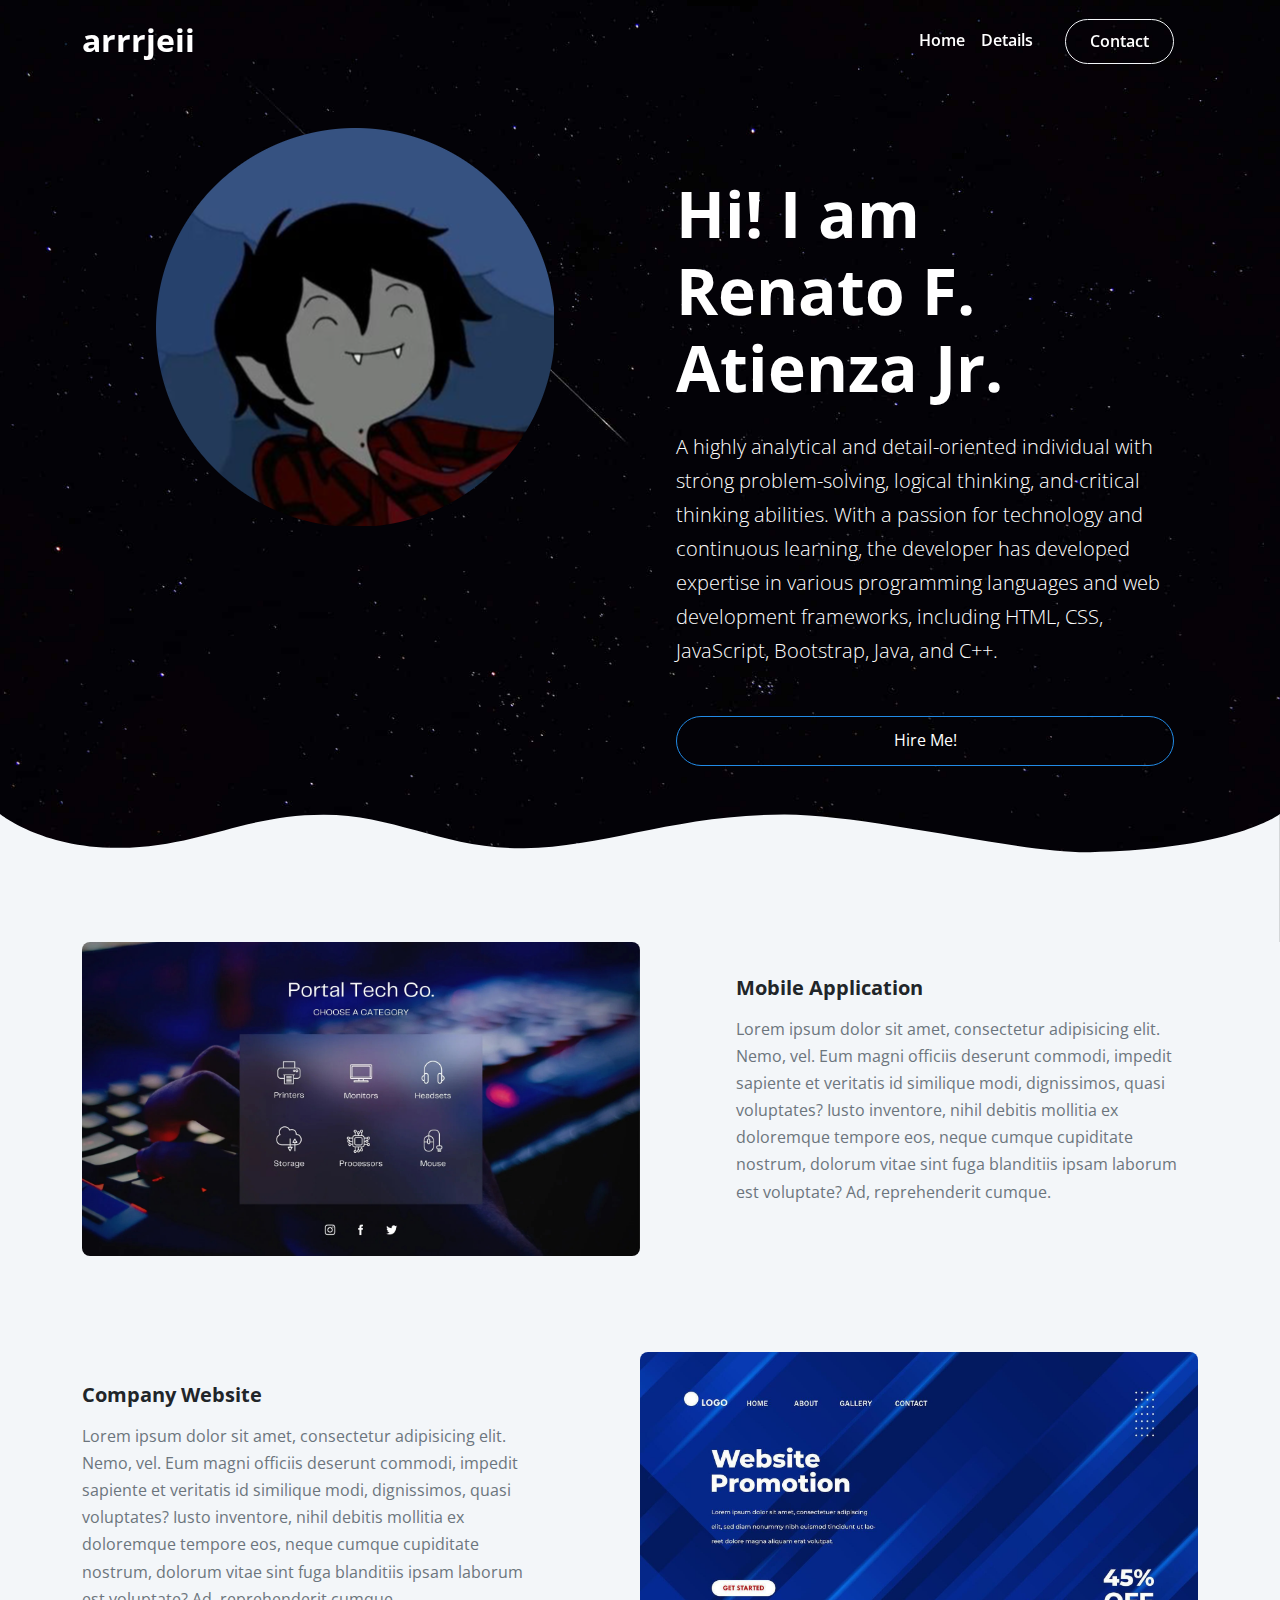
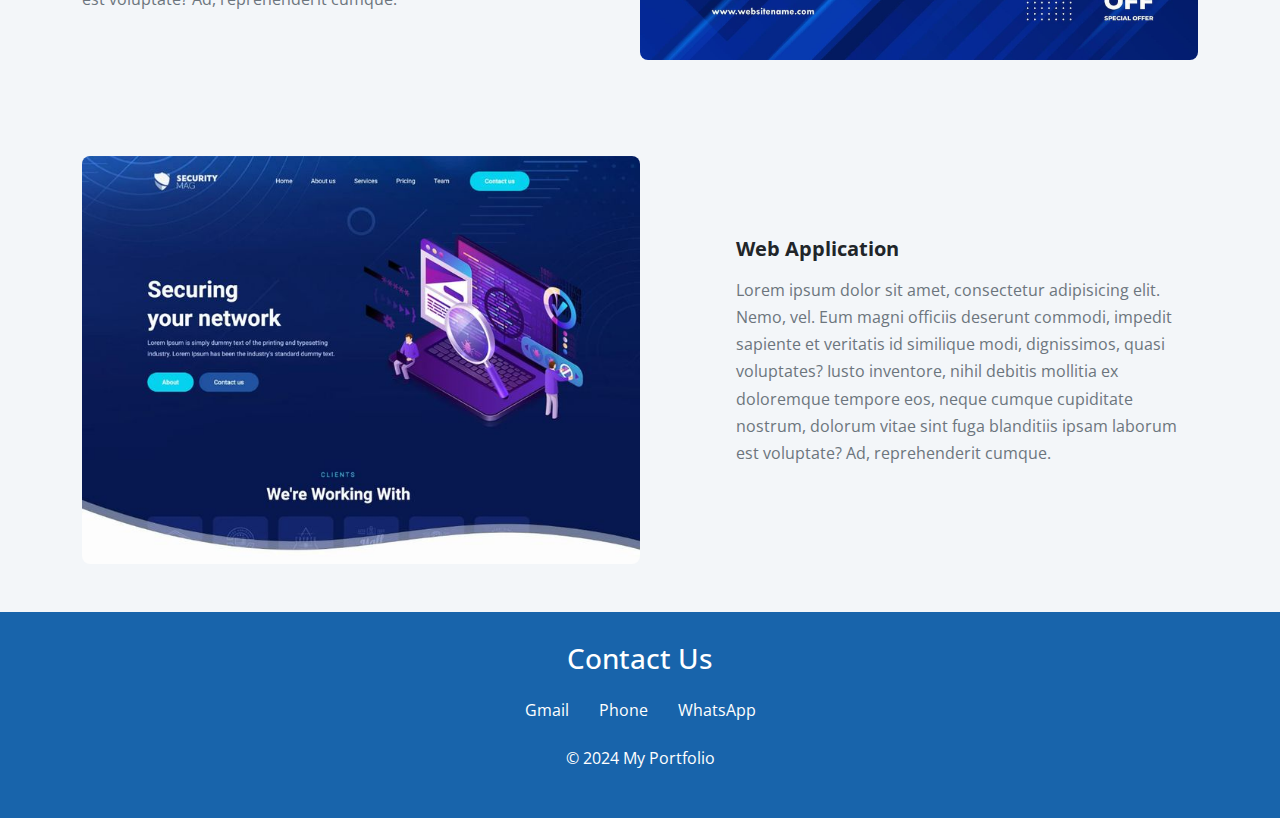
<file: index.html>
<!DOCTYPE html>
<html lang="en">
	<head>
		<meta charset="UTF-8" />
		<meta http-equiv="X-UA-Compatible" content="IE=edge" />
		<meta name="viewport" content="width=device-width, initial-scale=1.0" />
		<link
			href="https://fonts.googleapis.com/css2?family=Open+Sans:ital,wght@0,400;0,600;0,700;1,400&display=swap"
			rel="stylesheet"
		/>
		<link rel="stylesheet" href="css/font-awesome.css" />
		<link rel="stylesheet" href="css/bootstrap.css" />
		<link rel="stylesheet" href="css/styles.css" />
		<title>Developer's Portfolio</title>
	</head>
	<body>
		<!-- Navigation -->
		<nav class="navbar navbar-expand-lg fixed-top navbar-dark">
			<div class="container">
				<a href="" class="navbar-brand">
					<span class="h2 fw-bold">arrrjeii</span>
				</a>
				<button
					class="navbar-toggler"
					type="button"
					data-bs-toggle="collapse"
					data-bs-target="navbarNavDropdown"
				>
					<span class="navbar-toggler-icon"></span>
				</button>
				<div class="collapse navbar-collapse" id="navbarNavDropdown">
					<ul class="navbar-nav ms-auto">
						<li class="nav-item">
							<a href="index.html" class="nav-link fw-semibold">Home</a>
						</li>

						<li class="nav-item">
							<a href="#" class="nav-link fw-semibold">Details</a>
						</li>

						<li class="nav-item">
							<a
								href="#"
								class="nav-link btn btn-outline-light fw-semibold px-4 mx-4"
								>Contact</a
							>
						</li>
					</ul>
				</div>
			</div>
		</nav>

		<!-- Header -->
		<header class="header">
			<!-- Hero -->
			<div class="hero text-white pt-7">
				<div class="container-xl">
					<div class="row">
						<div class="col-md-6 d-flex-sm justify-content-center">
							<div class="image-container mb-5 px-4 mx-auto text-center">
								<img src="images/prof-pic.png" alt="" class="mw-25 h-50" />
							</div>
						</div>

						<div class="col-md-6">
							<div
								class="text-container p-4 d-flex flex-column justify-content-center h-100 mb-5"
							>
								<h1 class="display-3 fw-bold p-0 m-0">Hi! I am</h1>

								<h1 class="display-3 fw-bold p-0 m-0">Renato F.</h1>

								<h1 class="display-3 fw-bold p-0 mb-4">Atienza Jr.</h1>

								<p class="lead mb-5">
									A highly analytical and detail-oriented individual with strong
									problem-solving, logical thinking, and critical thinking
									abilities. With a passion for technology and continuous
									learning, the developer has developed expertise in various
									programming languages and web development frameworks,
									including HTML, CSS, JavaScript, Bootstrap, Java, and C++.
								</p>

								<!-- Form -->
								<div class="form-container text-center">
									<div class="d-grid">
										<button class="btn btn-primary text-white">Hire Me!</button>
									</div>
								</div>
							</div>
						</div>
					</div>
				</div>
			</div>
			<svg
				class="frame-decoration"
				data-name="Layer 2"
				xmlns="http://www.w3.org/2000/svg"
				preserveAspectRatio="none"
				viewBox="0 0 1920 192.275"
			>
				<defs>
					<style>
						.cls-1 {
							fill: #f3f6f9;
						}
					</style>
				</defs>
				<title>frame-decoration</title>
				<path
					class="cls-1"
					d="M0,158.755s63.9,52.163,179.472,50.736c121.494-1.5,185.839-49.738,305.984-49.733,109.21,0,181.491,51.733,300.537,50.233,123.941-1.562,225.214-50.126,390.43-50.374,123.821-.185,353.982,58.374,458.976,56.373,217.907-4.153,284.6-57.236,284.6-57.236V351.03H0V158.755Z"
					transform="translate(0 -158.755)"
				/>
			</svg>
		</header>

		<!-- Icons -->
		<section class="icons bg-light pb-5">
			<div class="container-xl">
				<div class="row">
					<!-- First Column -->
					<div class="row-md-4 row-sm-1 d-flex gap-6 align-items-center mb-6">
						<img src="images/proj1.jpg" class="w-50 rounded-3" alt="" />
						<div>
							<h5 class="fw-bold">Mobile Application</h5>
							<p class="text-muted">
								Lorem ipsum dolor sit amet, consectetur adipisicing elit. Nemo,
								vel. Eum magni officiis deserunt commodi, impedit sapiente et
								veritatis id similique modi, dignissimos, quasi voluptates?
								Iusto inventore, nihil debitis mollitia ex doloremque tempore
								eos, neque cumque cupiditate nostrum, dolorum vitae sint fuga
								blanditiis ipsam laborum est voluptate? Ad, reprehenderit
								cumque.
							</p>
						</div>
					</div>

					<!-- Second Column -->
					<div class="row-md-4 d-flex gap-6 align-items-center mb-6">
						<div>
							<h5 class="fw-bold">Company Website</h5>
							<p class="text-muted">
								Lorem ipsum dolor sit amet, consectetur adipisicing elit. Nemo,
								vel. Eum magni officiis deserunt commodi, impedit sapiente et
								veritatis id similique modi, dignissimos, quasi voluptates?
								Iusto inventore, nihil debitis mollitia ex doloremque tempore
								eos, neque cumque cupiditate nostrum, dolorum vitae sint fuga
								blanditiis ipsam laborum est voluptate? Ad, reprehenderit
								cumque.
							</p>
						</div>
						<img src="images/proj2.jpg" class="w-50 rounded-3" alt="" />
					</div>

					<!-- Third Column -->
					<div class="row-md-4 d-flex gap-6 align-items-center">
						<img src="images/proj3.jpg" class="w-50 rounded-3" alt="" />
						<div>
							<h5 class="fw-bold">Web Application</h5>
							<p class="text-muted">
								Lorem ipsum dolor sit amet, consectetur adipisicing elit. Nemo,
								vel. Eum magni officiis deserunt commodi, impedit sapiente et
								veritatis id similique modi, dignissimos, quasi voluptates?
								Iusto inventore, nihil debitis mollitia ex doloremque tempore
								eos, neque cumque cupiditate nostrum, dolorum vitae sint fuga
								blanditiis ipsam laborum est voluptate? Ad, reprehenderit
								cumque.
							</p>
						</div>
					</div>
				</div>
			</div>
		</section>

		<aside>
			<h3>Contact Us</h3>

			<ul class="contacts">
				<li><a href="#">Gmail</a></li>
				<li><a href="#">Phone</a></li>
				<li><a href="#">WhatsApp</a></li>
			</ul>

			<footer>
				<p>&copy; 2024 My Portfolio</p>
			</footer>
		</aside>

		<script src="js/bootstrap.bundle.min.js"></script>
		<script src="js/script.js"></script>
	</body>
</html>
</file>
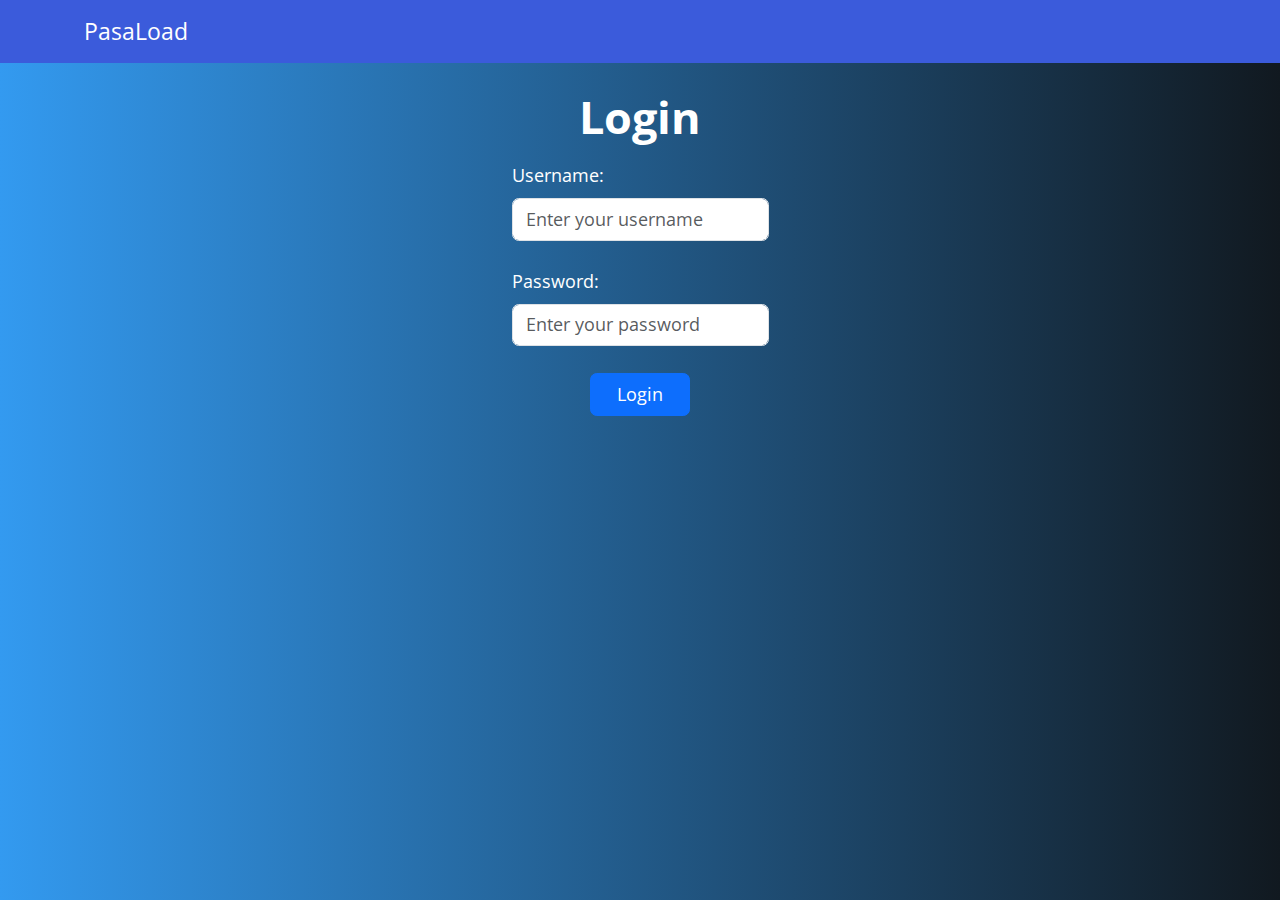
<file: activity02/index.html>
<!DOCTYPE html>
<html lang="en">
	<head>
		<meta charset="UTF-8" />
		<meta name="viewport" content="width=device-width, initial-scale=1.0" />
		<title>Login</title>
		<link
			href="https://fonts.googleapis.com/css2?family=Open+Sans:ital,wght@0,400;0,600;0,700;1,400&display=swap"
			rel="stylesheet"
		/>
		<link rel="stylesheet" href="css/index.css" />
		<link rel="stylesheet" href="./assets/css/bootstrap.min.css" />
		<link rel="icon" href="img/icon.png" />
	</head>
	<body>
		<!-- NavBar -->
		<nav class="navbar navbar-expand-md bg-primary navbar-dark">
			<div class="container">
				<a href="#" class="navbar-brand">PasaLoad</a>
			</div>
		</nav>

		<div class="d-flex flex-column align-items-center justify-content-center">
			<div class="mt-4">
				<div>
					<h1
						class="mb-3 d-flex justify-content-center fw-bold"
						id="login-head"
					>
						Login
					</h1>

					<form id="login-form">
						<label for="username" class="form-label">Username: </label>
						<input
							type="text"
							id="username"
							name="username"
							placeholder="Enter your username"
							class="form-control w-100"
							required
						/>
						<br />

						<label for="password" class="form-label">Password: </label>
						<input
							type="password"
							id="password"
							name="password"
							placeholder="Enter your password"
							class="form-control w-100"
							required
						/>
						<br />

						<div class="d-flex gap-2 justify-content-center">
							<button
								type="button"
								class="btn btn-primary"
								style="width: 100px"
								id="login"
							>
								Login
							</button>
						</div>
					</form>
				</div>
			</div>
		</div>

		<script src="js/index.js"></script>
		<script src="js/login.js"></script>
		<script src="./assets/js/bootstrap.bundle.min.js"></script>
	</body>
</html>
</file>
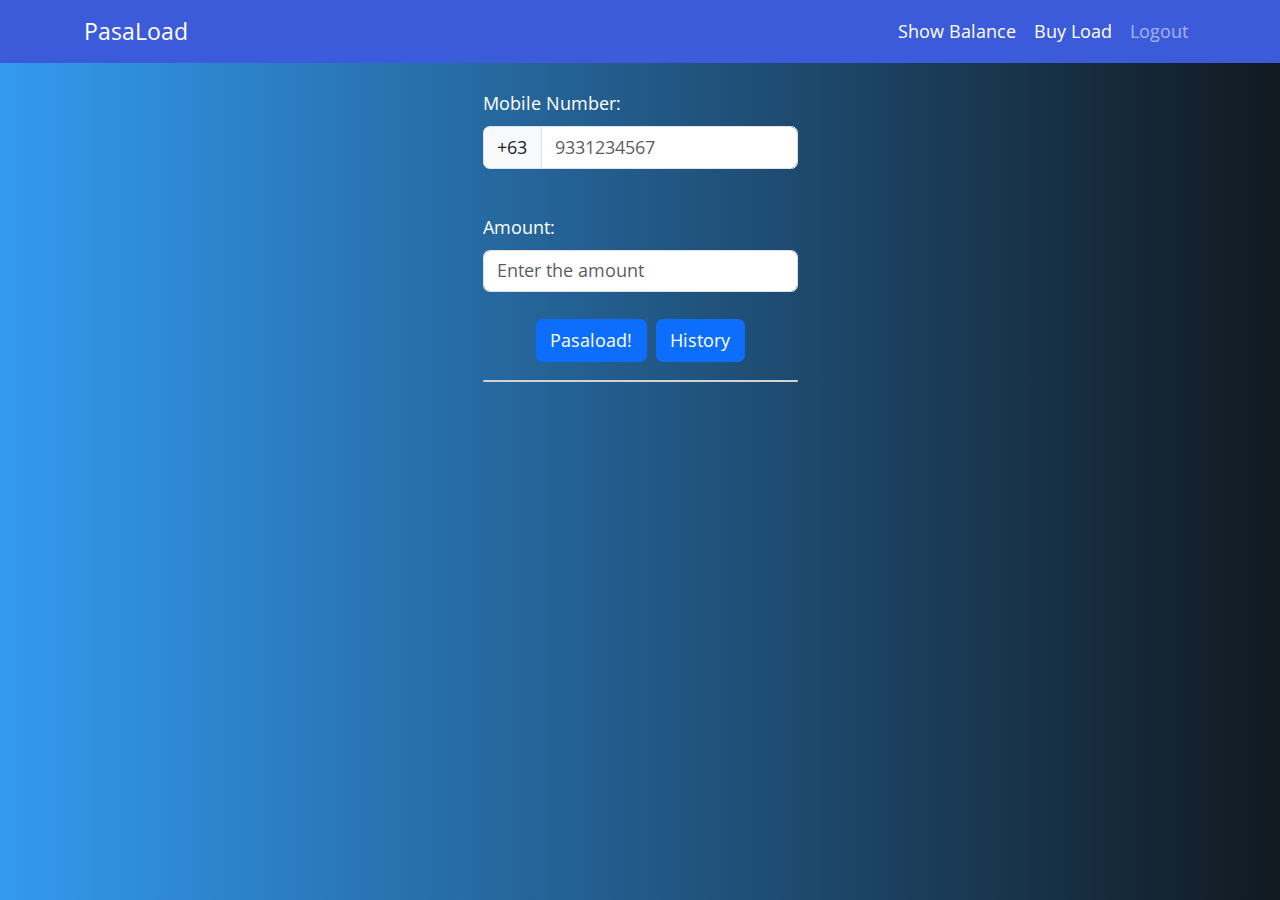
<file: activity02/pasaload.html>
<!DOCTYPE html>
<html lang="en">
	<head>
		<meta charset="UTF-8" />
		<meta name="viewport" content="width=device-width, initial-scale=1.0" />
		<title>Pasaload</title>

		<link
			href="https://fonts.googleapis.com/css2?family=Open+Sans:ital,wght@0,400;0,600;0,700;1,400&display=swap"
			rel="stylesheet"
		/>
		<link rel="stylesheet" href="css/index.css" />
		<link rel="stylesheet" href="./assets/css/bootstrap.min.css" />
		<link rel="icon" href="img/icon.png" />
	</head>
	<body>
		<!-- NavBar -->
		<nav class="navbar navbar-expand-md bg-primary navbar-dark">
			<div class="container">
				<a href="#" class="navbar-brand">PasaLoad</a>
				<button
					type="button"
					data-bs-toggle="collapse"
					data-bs-target="#navbarNav"
					class="navbar-toggler"
				>
					<span class="navbar-toggler-icon"></span>
				</button>

				<div class="collapse navbar-collapse" id="navbarNav">
					<ul class="navbar-nav ms-auto">
						<li class="nav-item">
							<a type="button" id="show_bal" class="nav-link active"
								>Show Balance</a
							>
						</li>
						<li class="nav-item">
							<a href="reload.html" class="nav-link active">Buy Load</a>
						</li>
						<li class="nav-item">
							<a href="index.html" class="nav-link">Logout</a>
						</li>
					</ul>
				</div>
			</div>
		</nav>
		<!-- END NavBar -->

		<div class="d-flex flex-column align-items-center justify-content-center">
			<div class="mt-4">
				<form id="pasaload-form">
					<label for="mobile_number" class="form-label">Mobile Number: </label>
					<div class="input-group mb-3">
						<span class="input-group-text">+63</span>

						<input
							type="number"
							id="mobile_number"
							name="mobile_number"
							placeholder="9331234567"
							class="form-control"
							required
						/>
					</div>
					<br />

					<label for="amount" class="form-label">Amount: </label>
					<input
						type="number"
						id="amount"
						name="amount"
						placeholder="Enter the amount"
						class="form-control w-100"
						required
					/>
					<br />

					<div class="d-flex gap-2 justify-content-center">
						<button type="button" id="register" class="btn btn-primary">
							Pasaload!
						</button>

						<!-- Modal Button -->
						<button
							type="button"
							class="btn btn-primary"
							data-bs-toggle="modal"
							data-bs-target="#myModal"
						>
							History
						</button>

						<!-- Start Toast -->
						<div id="toast-balance" class="toast-container">
							<div class="toast" id="myToast">
								<div class="toast-header text-bg-success">
									<div class="me-auto">Current Balance</div>
									<small>Now</small>
								</div>
								<div
									class="toast-body text-bg-success"
									style="font-size: 1.1rem"
								></div>
							</div>
						</div>
						<!-- END Toast -->
					</div>
				</form>

				<div class="mt-3">
					<div class="card">
						<div class="d-flex flex-column justify-content-center">
							<p id="output_1"></p>
							<p id="output_2"></p>
							<p id="output_3"></p>
						</div>
					</div>
				</div>
			</div>
		</div>

		<!-- HISTORY -->
		<!-- Modal -->
		<div class="modal fade" id="myModal">
			<div class="modal-dialog">
				<div class="modal-content" id="modal-box">
					<div class="modal-header">
						<h1 class="modal-title fs-5" id="myModalLabel">PasaLoad History</h1>
						<button class="btn-close" data-bs-dismiss="modal"></button>
					</div>
					<div class="modal-body">
						<!-- Table -->
						<section>
							<h2 class="d-flex justify-content-center mt-5">
								Pasaload History
							</h2>
							<table
								border="2"
								id="pasaload_history"
								class="table table-striped table-hover mx-auto"
							>
								<thead>
									<tr>
										<th>Date & Time</th>
										<th>Mobile Number</th>
										<th>Amount</th>
										<th class="d-none d-sm-table-cell">Balance</th>
									</tr>
								</thead>
								<tbody>
									<!-- Transactions -->
								</tbody>
							</table>
						</section>
						<!-- End Table -->
					</div>

					<div class="modal-footer">
						<button class="btn btn-secondary" data-bs-dismiss="modal">
							Close
						</button>
					</div>
				</div>
			</div>
		</div>
		<!-- End Modal -->

		<script src="js/index.js"></script>
		<script src="js/reload.js"></script>
		<script src="./assets/js/bootstrap.bundle.min.js"></script>

		<script>
			const toastTrigger = document.querySelector("#show_bal");
			const toast = document.querySelector("#myToast");

			if (toastTrigger) {
				const toastBootstrap = bootstrap.Toast.getOrCreateInstance(toast);

				toastTrigger.addEventListener("click", () => {
					const toastBody = document.querySelector(".toast-body");
					toastBody.textContent = `The current amount is: ${current_amt}.`;

					toastBootstrap.show();
				});
			}
		</script>
	</body>
</html>
</file>
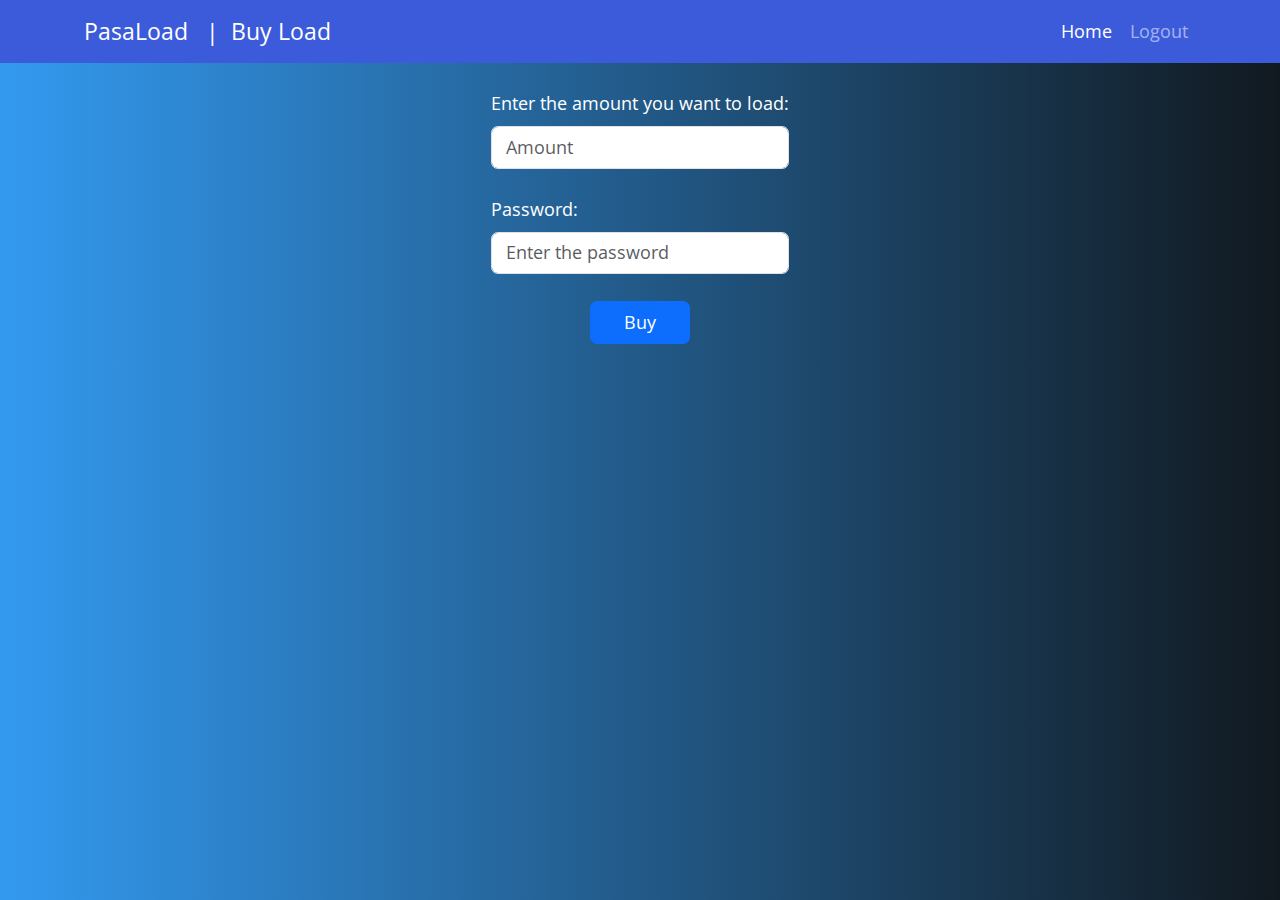
<file: activity02/reload.html>
<!DOCTYPE html>
<html lang="en">
	<head>
		<meta charset="UTF-8" />
		<meta name="viewport" content="width=device-width, initial-scale=1.0" />
		<title>Reload</title>

		<link
			href="https://fonts.googleapis.com/css2?family=Open+Sans:ital,wght@0,400;0,600;0,700;1,400&display=swap"
			rel="stylesheet"
		/>
		<link rel="stylesheet" href="css/index.css" />
		<link rel="stylesheet" href="./assets/css/bootstrap.min.css" />
		<link rel="icon" href="img/icon.png" />
	</head>
	<body>
		<!-- NavBar -->
		<nav class="navbar navbar-expand-md bg-primary navbar-dark">
			<div class="container">
				<a href="pasaload.html" class="navbar-brand"
					>PasaLoad &nbsp;&nbsp;|&nbsp;&nbsp;Buy Load</a
				>
				<button
					type="button"
					data-bs-toggle="collapse"
					data-bs-target="#navbarNav"
					class="navbar-toggler"
				>
					<span class="navbar-toggler-icon"></span>
				</button>

				<div class="collapse navbar-collapse" id="navbarNav">
					<ul class="navbar-nav ms-auto">
						<li class="nav-item">
							<a href="pasaload.html" class="nav-link active">Home</a>
						</li>
						<li class="nav-item">
							<a href="index.html" class="nav-link">Logout</a>
						</li>
					</ul>
				</div>
			</div>
		</nav>

		<div class="d-flex flex-column align-items-center justify-content-center">
			<div class="mt-4">
				<form id="loading-form">
					<div>
						<label for="reload" class="form-label"
							>Enter the amount you want to load:
						</label>
						<input
							type="number"
							id="reload"
							name="reload"
							placeholder="Amount"
							class="form-control"
							required
						/>
						<br />
					</div>

					<div>
						<label for="password" class="form-label">Password: </label>
						<input
							type="password"
							id="password"
							name="password"
							placeholder="Enter the password"
							class="form-control"
							required
						/>
						<br />
					</div>
				</form>
			</div>

			<div class="d-flex gap-2">
				<button
					type="button"
					id="re-load"
					class="btn btn-primary"
					style="width: 100px"
				>
					Buy
				</button>
			</div>

			<p id="output-rel" class="mt-3"></p>
			<p id="output-bal"></p>
		</div>
		<script src="js/index.js"></script>
		<script src="js/reload.js"></script>
	</body>
	<script src="https://cdn.jsdelivr.net/npm/bootstrap@5.3.0-alpha1/dist/js/bootstrap.bundle.min.js"></script>
</html>
</file>
<file: css/styles.css>
* {
	transition: 0.3s all;
}

.navbar .btn-outline-light:hover {
	color: var(--bs-dark);
}

.navbar {
	transition: all 0.4s ease-in-out;
}

.navbar-sticky {
	opacity: 0.9;
	box-shadow: 0 0 10px rgba(0, 0, 0, 0.5);
}

.header {
	background: url(../images/header-background.jpg) center center no-repeat;
	background-size: cover;
}

@media (max-width: 1000px) {
	.hero .image-container {
		display: flex;
		justify-content: center;
	}
	.hero .text-container {
		text-align: center;
	}
}

aside {
	display: flex;
	gap: 5px;
	align-items: center;
	justify-content: center;
	flex-direction: column;
	background-color: #1864ab;
	color: white;
	padding-top: 30px;
}

footer {
	display: flex;
	justify-content: center;
	color: white;
	padding-bottom: 30px;
}

.contacts {
	list-style: none;
	padding: 0;
	display: flex;
	gap: 30px;
}

.contacts a {
	text-decoration: none;
}

.contacts a:hover {
	color: #74c0fc;
}
</file>
<file: activity02/css/index.css>
* {
	margin: 0;
	padding: 0;
	box-sizing: border-box;
	transition: all 0.3s;
}

html {
	font-size: 18px;
}

body {
	font-family: "Open Sans", sans-serif !important;
	background: linear-gradient(to right, #339af0, #111920);
}

a {
	text-decoration: none;
}

#reload,
#password {
	max-width: auto;
}

#re-load {
	width: 4rem;
}

#output-rel,
#output-bal #output,
#output_num,
#output_amt,
#output_bal {
	margin-bottom: 0;
}

.table-striped {
	max-width: 50%;
}

section {
	text-align: center;
}

.card {
	max-width: 20rem;
	max-height: auto;
	text-align: center;
}

p {
	margin-bottom: 0;
	padding: 0;
}

#toast-balance {
	position: absolute;
	top: 70px;
	right: 20px;
}

@media (max-width: 576px) {
	.toast-container {
		top: 10px;
		left: 50%;
		transform: translateX(-50%);
	}
}

#pasaload_history {
	width: 100%;
	max-width: 700px;
}

.form-label,
#output-rel,
#output-bal,
#login-head {
	color: white;
}

@media (max-width: 576px) {
	#pasaload_history {
		width: 100%;
		max-width: 500px;
<<<<<<< HEAD
		font-size: 12px;
=======
>>>>>>> 0eea7d57b86da3104bf93686ba5903d7e2dd8b3d
	}
}
</file>
